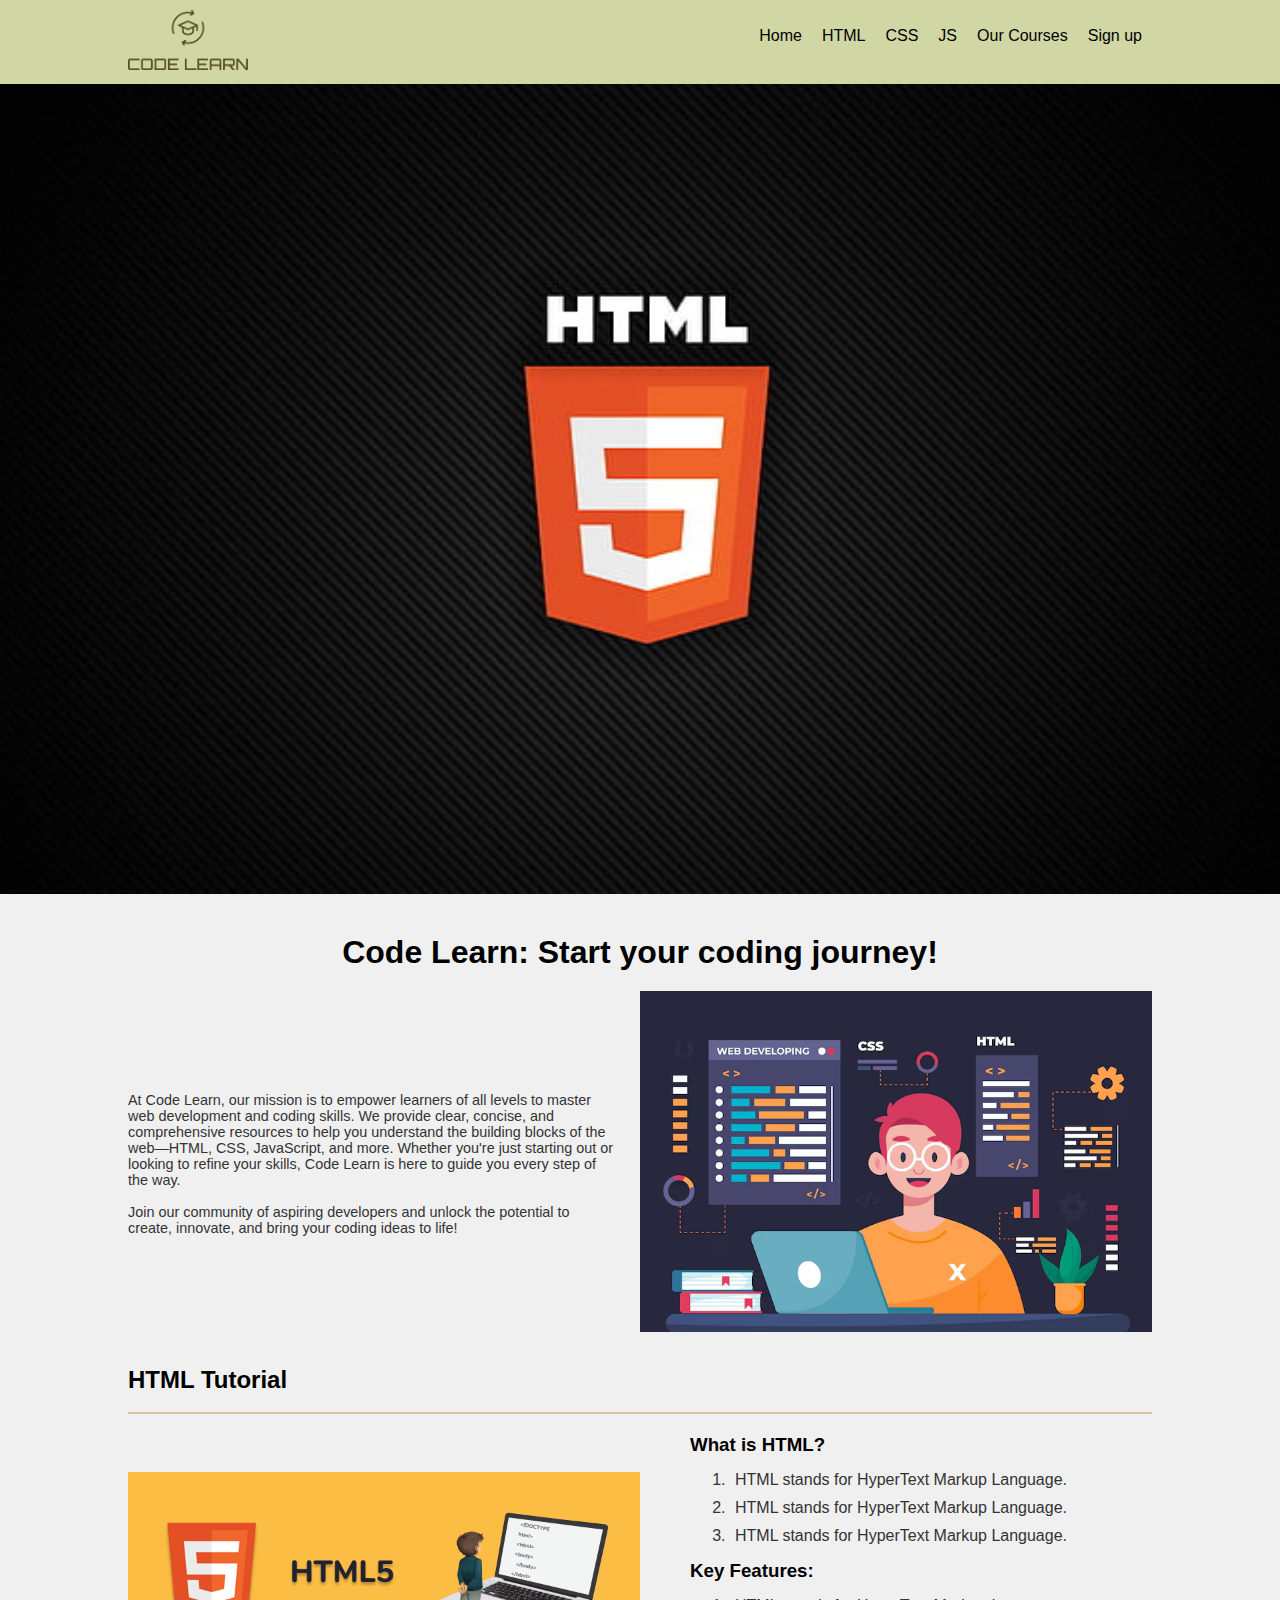
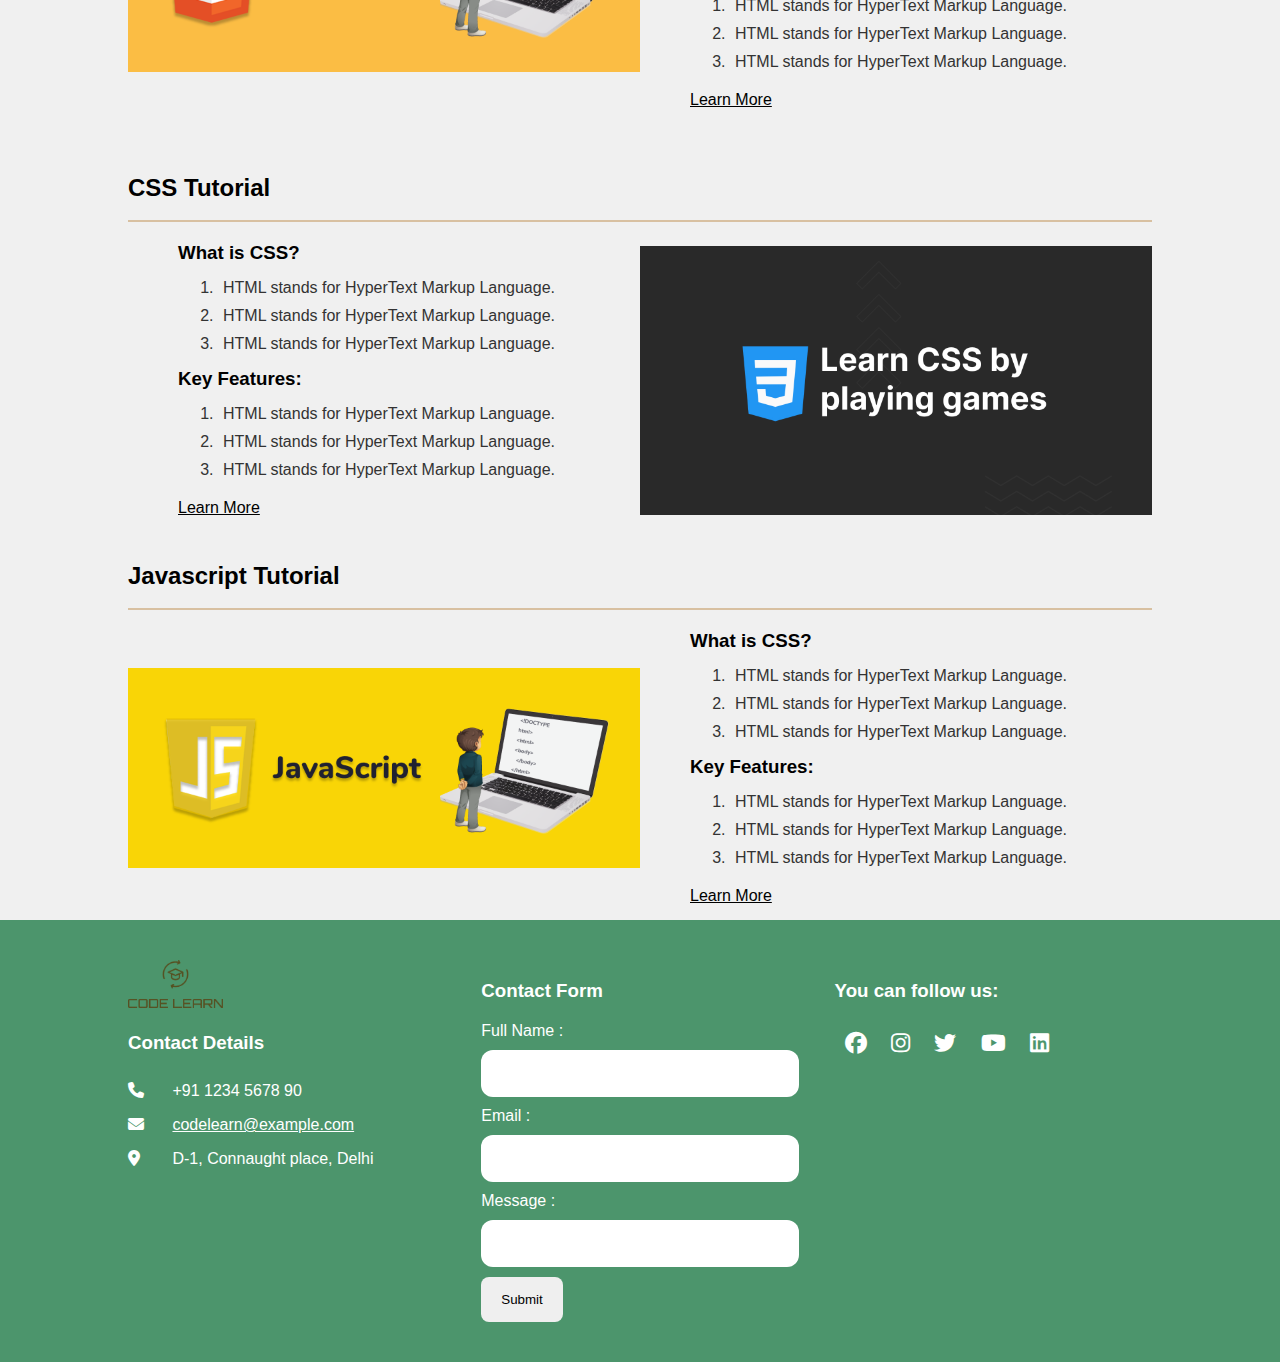
<file: index.html>
<!DOCTYPE html>
<html lang="en">
<head>
    <meta charset="UTF-8">
    <meta name="viewport" content="width=device-width, initial-scale=1.0">
    <title>Code Learn</title>
    <link rel="stylesheet" href="style.css">
    <link rel="stylesheet" href="https://cdnjs.cloudflare.com/ajax/libs/font-awesome/6.6.0/css/all.min.css">
</head>
<body>
    <!-- Header Start -->
     <header>
        <div class="container flex menu">
            <a href="./index.html"><img src="./images/code-logo.webp" alt="logo image" /></a>

            <input type="checkbox" id="check">
            <label for="check"><i class="fa-solid fa-bars"></i></label>

            <ul class="ul flex">
                <li><a href="./index.html">Home</a></li>
                <li><a href="./html-docs.html">HTML</a></li>
                <li><a href="./css-docs.html">CSS</a></li>
                <li><a href="./javascript-docs.html">JS</a></li>
                <li><a href="./lectures.html">Our Courses</a></li>
                <li><a href="./signup-login.html">Sign up</a></li>
            </ul>
        </div>
     </header>
    <!-- Header end -->

    <!-- Hero section start -->
     <section class="hero-section">
        <div class="slide">
            <div class="slides slide1"></div>
            <div class="slides slide2"></div>
            <div class="slides slide3"></div>
        </div>
     </section>
    <!-- Hero section end -->


    <!-- Website Intro section start -->
     <section class="container" id="intro-section">
         
        <!-- Code Learn div start -->
        <div class="content">
            <h1 id="main-heading">Code Learn: Start your coding journey!</h1>
            
            <div class="text-content">
                <p>
                    At Code Learn, our mission is to empower learners of all levels to master web development and coding skills. We provide clear, concise, and comprehensive resources to help you understand the building blocks of the web—HTML, CSS, JavaScript, and more. Whether you're just starting out or looking to refine your skills, Code Learn is here to guide you every step of the way.
                    
                    <br /><br />
                    Join our community of aspiring developers and unlock the potential to create, innovate, and bring your coding ideas to life!
                </p>
            </div>
            
            <div class="image-block">
                <img src="./images/content.avif" alt="intro-image">
            </div>
        </div>
        <!-- Code Learn div end -->


        
        <!-- HTML tutorial div start -->
        <div class="content">
            <h2 class="sub-heading">HTML Tutorial</h2>
            
            <div class="image-block">
                <img src="./images/learn-html.png" alt="html-image">
            </div>
            
            <div class="text-content text">
                <h3 class="list-heading">What is HTML?</h3>
                
                <ol class="list-data">
                    <li>HTML stands for HyperText Markup Language.</li>
                    <li>HTML stands for HyperText Markup Language.</li>
                    <li>HTML stands for HyperText Markup Language.</li>
                </ol>
                
                <h3 class="list-heading">Key Features: </h3>
                
                <ol class="list-data">
                    <li>HTML stands for HyperText Markup Language.</li>
                    <li>HTML stands for HyperText Markup Language.</li>
                    <li>HTML stands for HyperText Markup Language.</li>
                </ol>
                
                <a href="./html-docs.html" class="page-link">Learn More</a>
            </div>
        </div>
        <!-- HTML tutorial div start -->

    </section>
    <!-- Website Intro section end -->
    



    <!-- Website content start -->
      <section class="container" id="content-section">

            <!-- CSS tutorial div start -->
            <div class="content">
                <h2 class="sub-heading">CSS Tutorial</h2>
                
                <div class="text-content text">
                    <h3 class="list-heading">What is CSS?</h3>
                    
                    <ol class="list-data">
                        <li>HTML stands for HyperText Markup Language.</li>
                        <li>HTML stands for HyperText Markup Language.</li>
                        <li>HTML stands for HyperText Markup Language.</li>
                    </ol>
                    
                    <h3 class="list-heading">Key Features: </h3>
                    
                    <ol class="list-data">
                        <li>HTML stands for HyperText Markup Language.</li>
                        <li>HTML stands for HyperText Markup Language.</li>
                        <li>HTML stands for HyperText Markup Language.</li>
                    </ol>

                    <a href="./css-docs.html" class="page-link">Learn More</a>
                </div>
                
                <div class="image-block">
                    <img src="./images/learn-css.jpg" alt="css-image">
                </div>
            </div>
            <!-- CSS tutorial div end -->


            <!-- JS tutorial div start -->
            <div class="content">
                <h2 class="sub-heading">Javascript Tutorial</h2>
                
                <div class="image-block">
                    <img src="./images/learn-JS.png" alt="javascript-image">
                </div>
                
                <div class="text-content text">
                    <h3 class="list-heading">What is CSS?</h3>
                    
                    <ol class="list-data">
                        <li>HTML stands for HyperText Markup Language.</li>
                        <li>HTML stands for HyperText Markup Language.</li>
                        <li>HTML stands for HyperText Markup Language.</li>
                    </ol>
                    
                    <h3 class="list-heading">Key Features: </h3>
                    
                    <ol class="list-data">
                        <li>HTML stands for HyperText Markup Language.</li>
                        <li>HTML stands for HyperText Markup Language.</li>
                        <li>HTML stands for HyperText Markup Language.</li>
                    </ol>
                    
                    <a href="./javascript-docs.html" class="page-link">Learn More</a>
                </div>
            </div>
            <!-- JS tutorial siv end -->

      </section>
     <!-- Website content end -->



     <!-- Footer section start -->
      <footer>
        <div class="container flex footer">
            <div class="footer-block">
                <img src="./images/code-logo.webp" alt="logo image">

                <div class="contact-details">
                    <h3>Contact Details</h3>

                    <p><i class="fa-solid fa-phone"></i>  <span>+91 1234 5678 90</span></p>
                    <p><i class="fa-solid fa-envelope"></i>  <span><a href="malito:codelearn@example.com">codelearn@example.com</a></span></p>
                    <p><i class="fa-solid fa-location-dot"></i>  <span>D-1, Connaught place, Delhi</span></p>
                </div>
            </div>

            <div class="footer-block">
                <h3>Contact Form</h3>

                <form>
                    <label for="useranme">Full Name :</label>
                    <input type="text" id="useranme" required />

                    <label for="email">Email :</label>
                    <input type="email" id="email" required />

                    <label for="message">Message :</label>
                    <input type="text" id="message" required />

                    <button type="submit">Submit</button>
                </form>
            </div>

            <div class="footer-block">
                <h3>You can follow us:</h3>

                <div class="social-icons">
                    <i class="fa-brands fa-facebook"></i>
                    <i class="fa-brands fa-instagram"></i>
                    <i class="fa-brands fa-twitter"></i>
                    <i class="fa-brands fa-youtube"></i>
                    <i class="fa-brands fa-linkedin"></i>
                </div>
            </div>
        </div>
      </footer>
     <!-- Footer section end -->
</body>
</html>
</file>
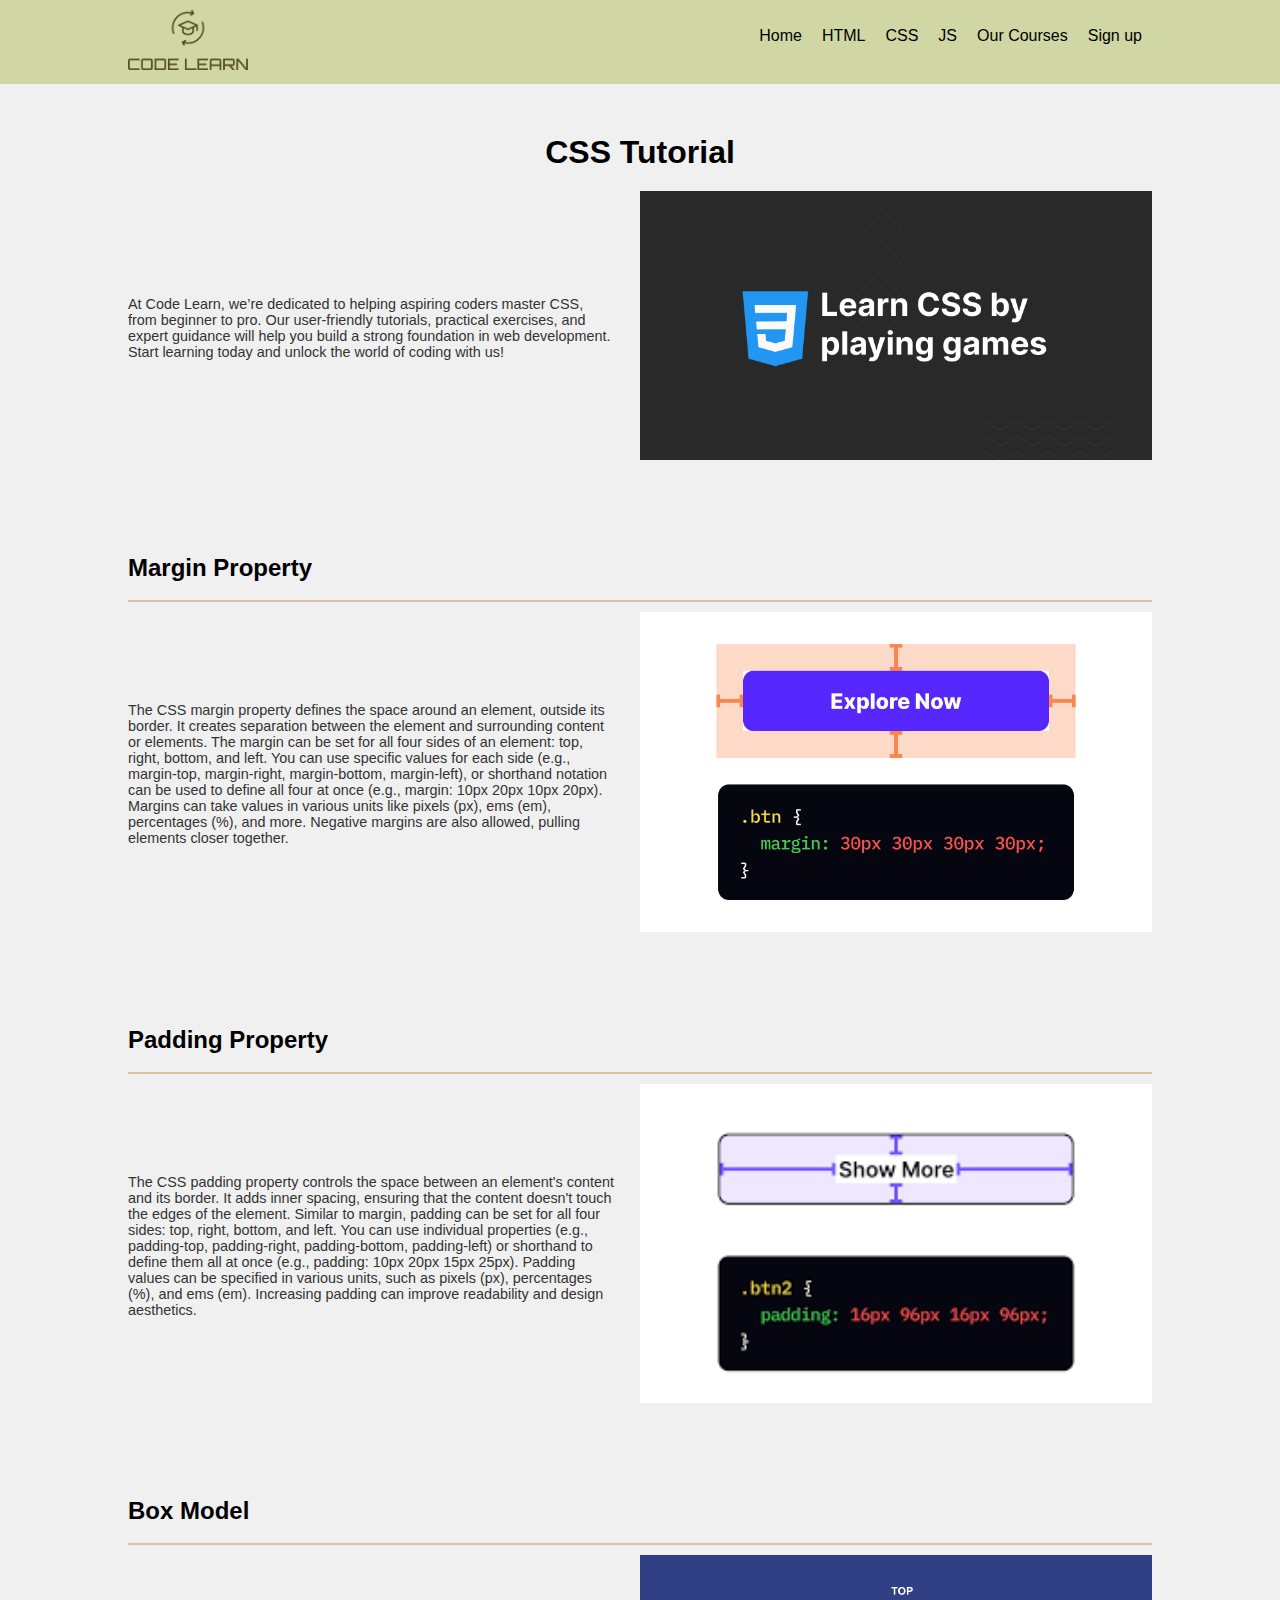
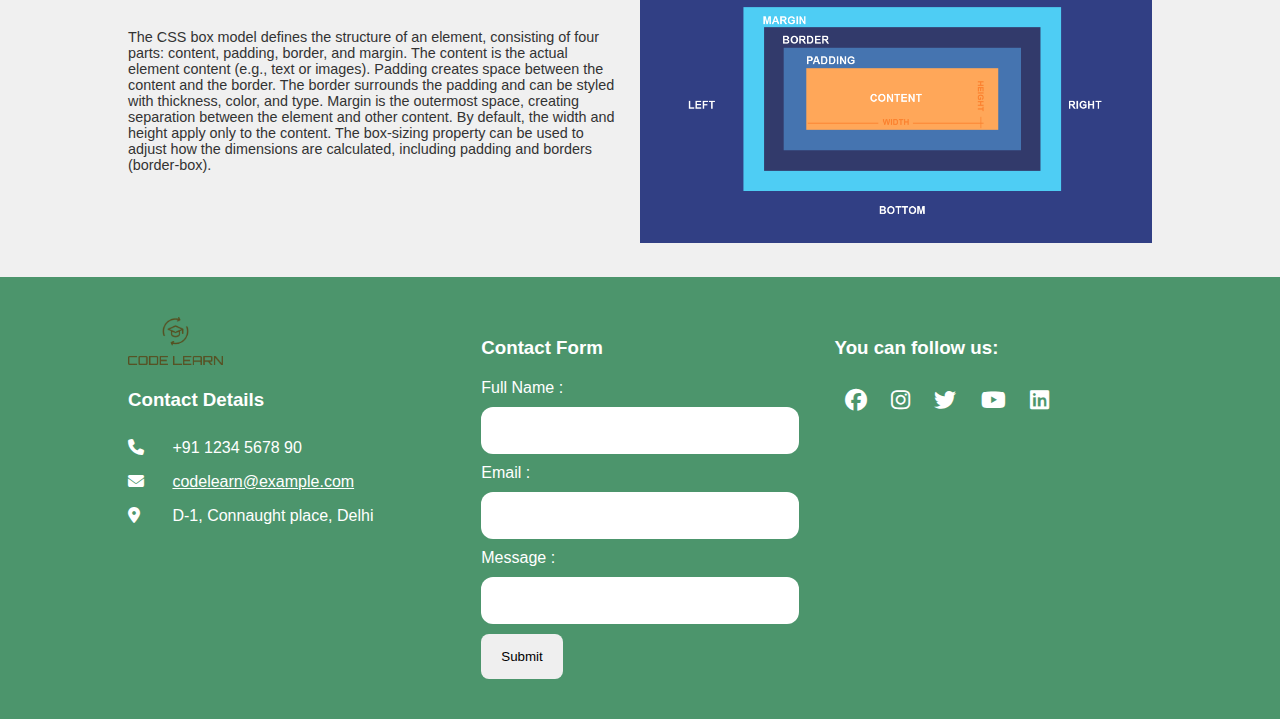
<file: css-docs.html>
<!DOCTYPE html>
<html lang="en">
<head>
    <meta charset="UTF-8">
    <meta name="viewport" content="width=device-width, initial-scale=1.0">
    <title>Document</title>
    <link rel="stylesheet" href="style.css">
    <link rel="stylesheet" href="docs.css">
    <link rel="stylesheet" href="https://cdnjs.cloudflare.com/ajax/libs/font-awesome/6.6.0/css/all.min.css">
</head>
<body>
     <!-- Header Start -->
     <header>
        <div class="container flex menu">
            <a href="./index.html"><img src="./images/code-logo.webp" alt="logo image" /></a>

            <input type="checkbox" id="check">
            <label for="check"><i class="fa-solid fa-bars"></i></label>

            <ul class="ul flex">
                <li><a href="./index.html">Home</a></li>
                <li><a href="./html-docs.html">HTML</a></li>
                <li><a href="./css-docs.html">CSS</a></li>
                <li><a href="./javascript-docs.html">JS</a></li>
                <li><a href="./lectures.html">Our Courses</a></li>
                <li><a href="./signup-login.html">Sign up</a></li>
            </ul>
        </div>
     </header>
    <!-- Header end -->


    <!-- Docs Introducntion start -->
     <section id="docs-intro" class="container">

        <!-- CSS main heading div start -->
        <div class="content">
            <h1 id="main-heading">CSS Tutorial</h1>
            
            <div class="text-content">
                <p>At Code Learn, we’re dedicated to helping aspiring coders master CSS, from beginner to pro. Our user-friendly tutorials, practical exercises, and expert guidance will help you build a strong foundation in web development. Start learning today and unlock the world of coding with us!</p>
            </div>
            
            <div class="image-block">
                <img src="./images/learn-css.jpg" alt="html docs image">
            </div>
        </div>
        <!-- CSS main heading div end -->


        <!-- CSS margin div start -->
        <div class="content">
            <h2 class="sub-heading">Margin Property</h2>
            
            <div class="text-content">
                <p>
                    The CSS margin property defines the space around an element, outside its border. It creates separation between the element and surrounding content or elements. The margin can be set for all four sides of an element: top, right, bottom, and left. You can use specific values for each side (e.g., margin-top, margin-right, margin-bottom, margin-left), or shorthand notation can be used to define all four at once (e.g., margin: 10px 20px 10px 20px). Margins can take values in various units like pixels (px), ems (em), percentages (%), and more. Negative margins are also allowed, pulling elements closer together.
                </p>
            </div>
            
            <div class="image-block">
                <a href=""><img src="./images/margin.jpg" alt="Margin tag"></a>
            </div>
        </div>
        <!-- CSS margin div end -->

     </section>
     <!-- Docs Introduction end -->

     <!-- HTML Heading and Div DOCS start -->
      <section id="docs" class="container">

        <!-- Padding div start -->
        <div class="content">
            <h2 class="sub-heading">Padding Property</h2>
            
            <div class="text-content">
                <p>
                    The CSS padding property controls the space between an element's content and its border. It adds inner spacing, ensuring that the content doesn't touch the edges of the element. Similar to margin, padding can be set for all four sides: top, right, bottom, and left. You can use individual properties (e.g., padding-top, padding-right, padding-bottom, padding-left) or shorthand to define them all at once (e.g., padding: 10px 20px 15px 25px). Padding values can be specified in various units, such as pixels (px), percentages (%), and ems (em). Increasing padding can improve readability and design aesthetics.
                </p>
            </div>
            
            <div class="image-block">
                <img src="./images/padding.png" alt="Padding Tag">
            </div>
        </div>
        <!-- Padding div end -->


        <!-- Box-model div start -->
        <div class="content">
            <h2 class="sub-heading">Box Model</h2>
            
            <div class="text-content">
                <p>
                    The CSS box model defines the structure of an element, consisting of four parts: content, padding, border, and margin. The content is the actual element content (e.g., text or images). Padding creates space between the content and the border. The border surrounds the padding and can be styled with thickness, color, and type. Margin is the outermost space, creating separation between the element and other content. By default, the width and height apply only to the content. The box-sizing property can be used to adjust how the dimensions are calculated, including padding and borders (border-box).
                </p>
            </div>
            
            <div class="image-block">
                <img src="./images/box-model.png" alt="Box Model">
            </div>
        </div>
        <!-- Box-model div end -->

    </section>
    <!-- HTML Heading and Div DOCS end -->
    
    <!-- Footer section start -->
    <footer>
        <div class="container flex footer">
            <div class="footer-block">
                <img src="./images/code-logo.webp" alt="logo image">

                <div class="contact-details">
                    <h3>Contact Details</h3>

                    <p><i class="fa-solid fa-phone"></i>  <span>+91 1234 5678 90</span></p>
                    <p><i class="fa-solid fa-envelope"></i>  <span><a href="malito:codelearn@example.com">codelearn@example.com</a></span></p>
                    <p><i class="fa-solid fa-location-dot"></i>  <span>D-1, Connaught place, Delhi</span></p>
                </div>
            </div>

            <div class="footer-block">
                <h3>Contact Form</h3>

                <form>
                    <label for="useranme">Full Name :</label>
                    <input type="text" id="useranme" required />

                    <label for="email">Email :</label>
                    <input type="email" id="email" required />

                    <label for="message">Message :</label>
                    <input type="text" id="message" required />

                    <button type="submit">Submit</button>
                </form>
            </div>

            <div class="footer-block">
                <h3>You can follow us:</h3>

                <div class="social-icons">
                    <i class="fa-brands fa-facebook"></i>
                    <i class="fa-brands fa-instagram"></i>
                    <i class="fa-brands fa-twitter"></i>
                    <i class="fa-brands fa-youtube"></i>
                    <i class="fa-brands fa-linkedin"></i>
                </div>
            </div>
        </div>
    </footer>
     <!-- Footer section end -->
</body>
</html>
</file>
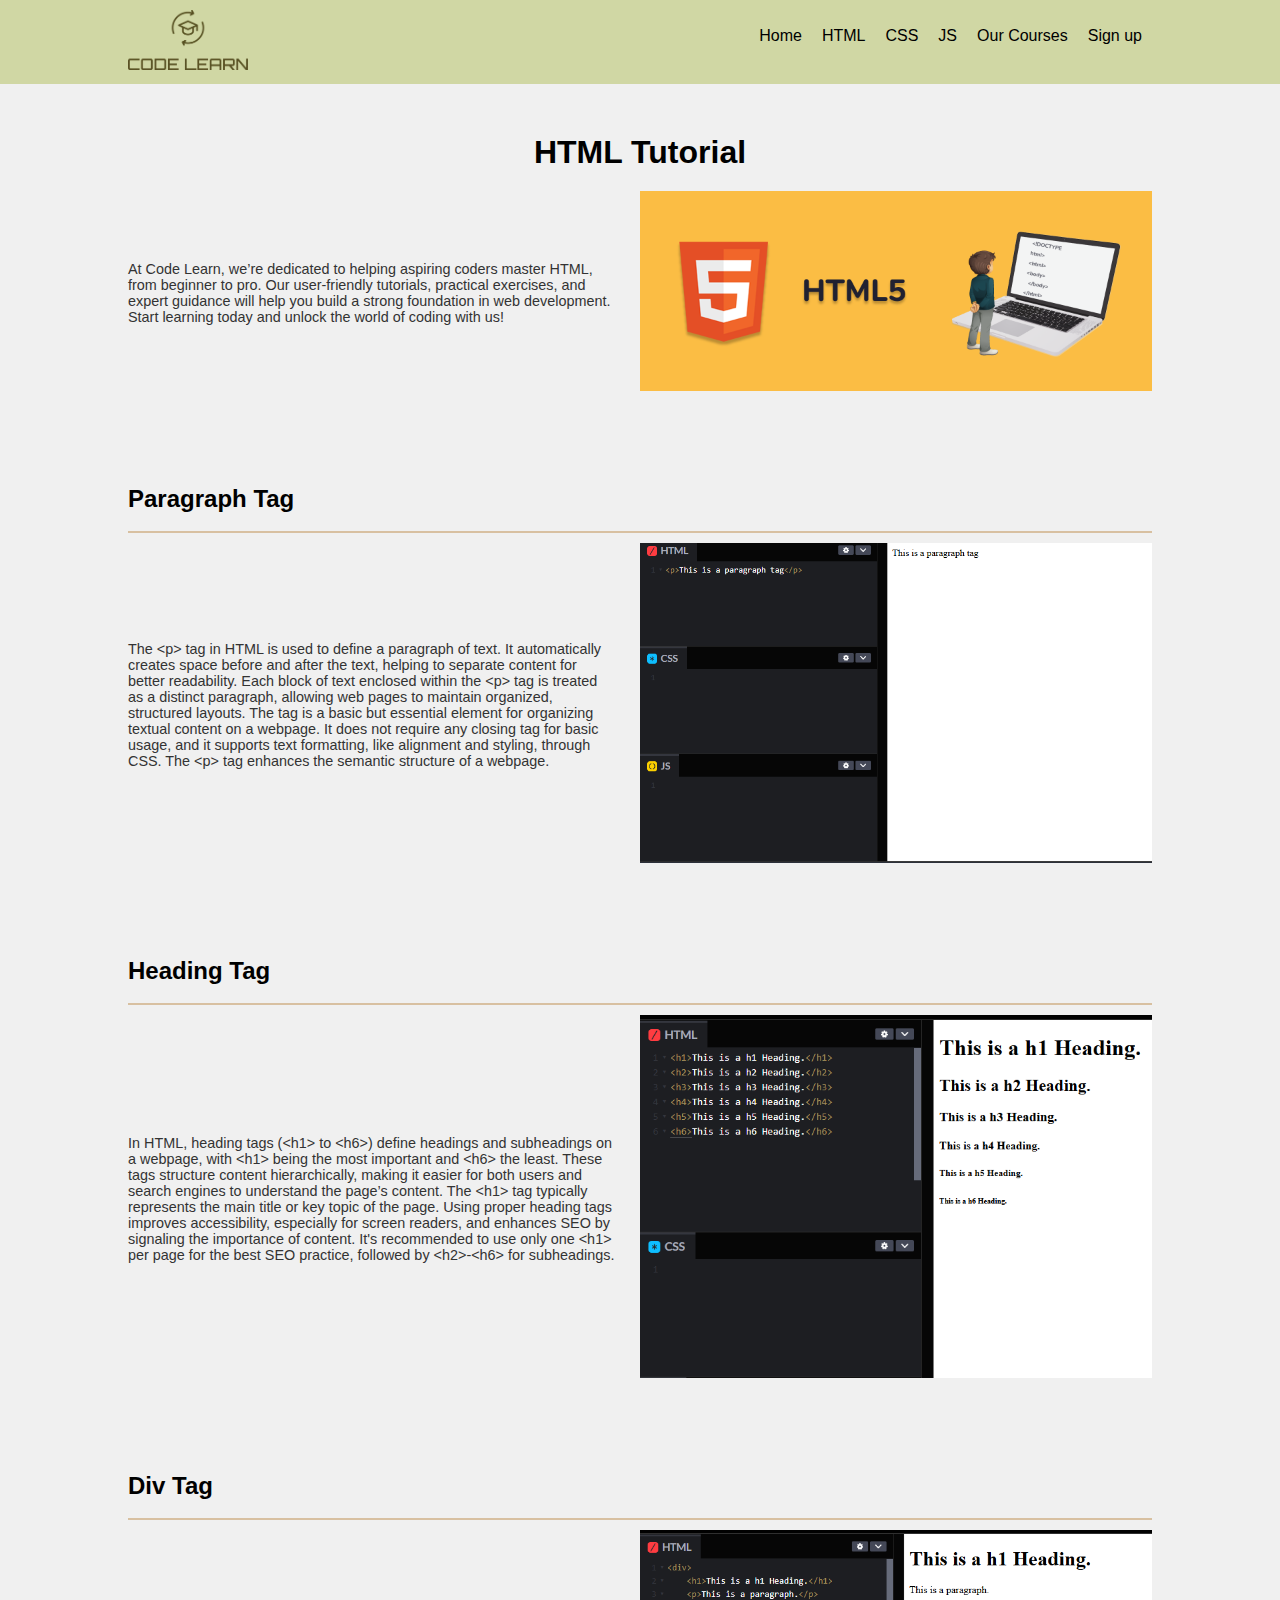
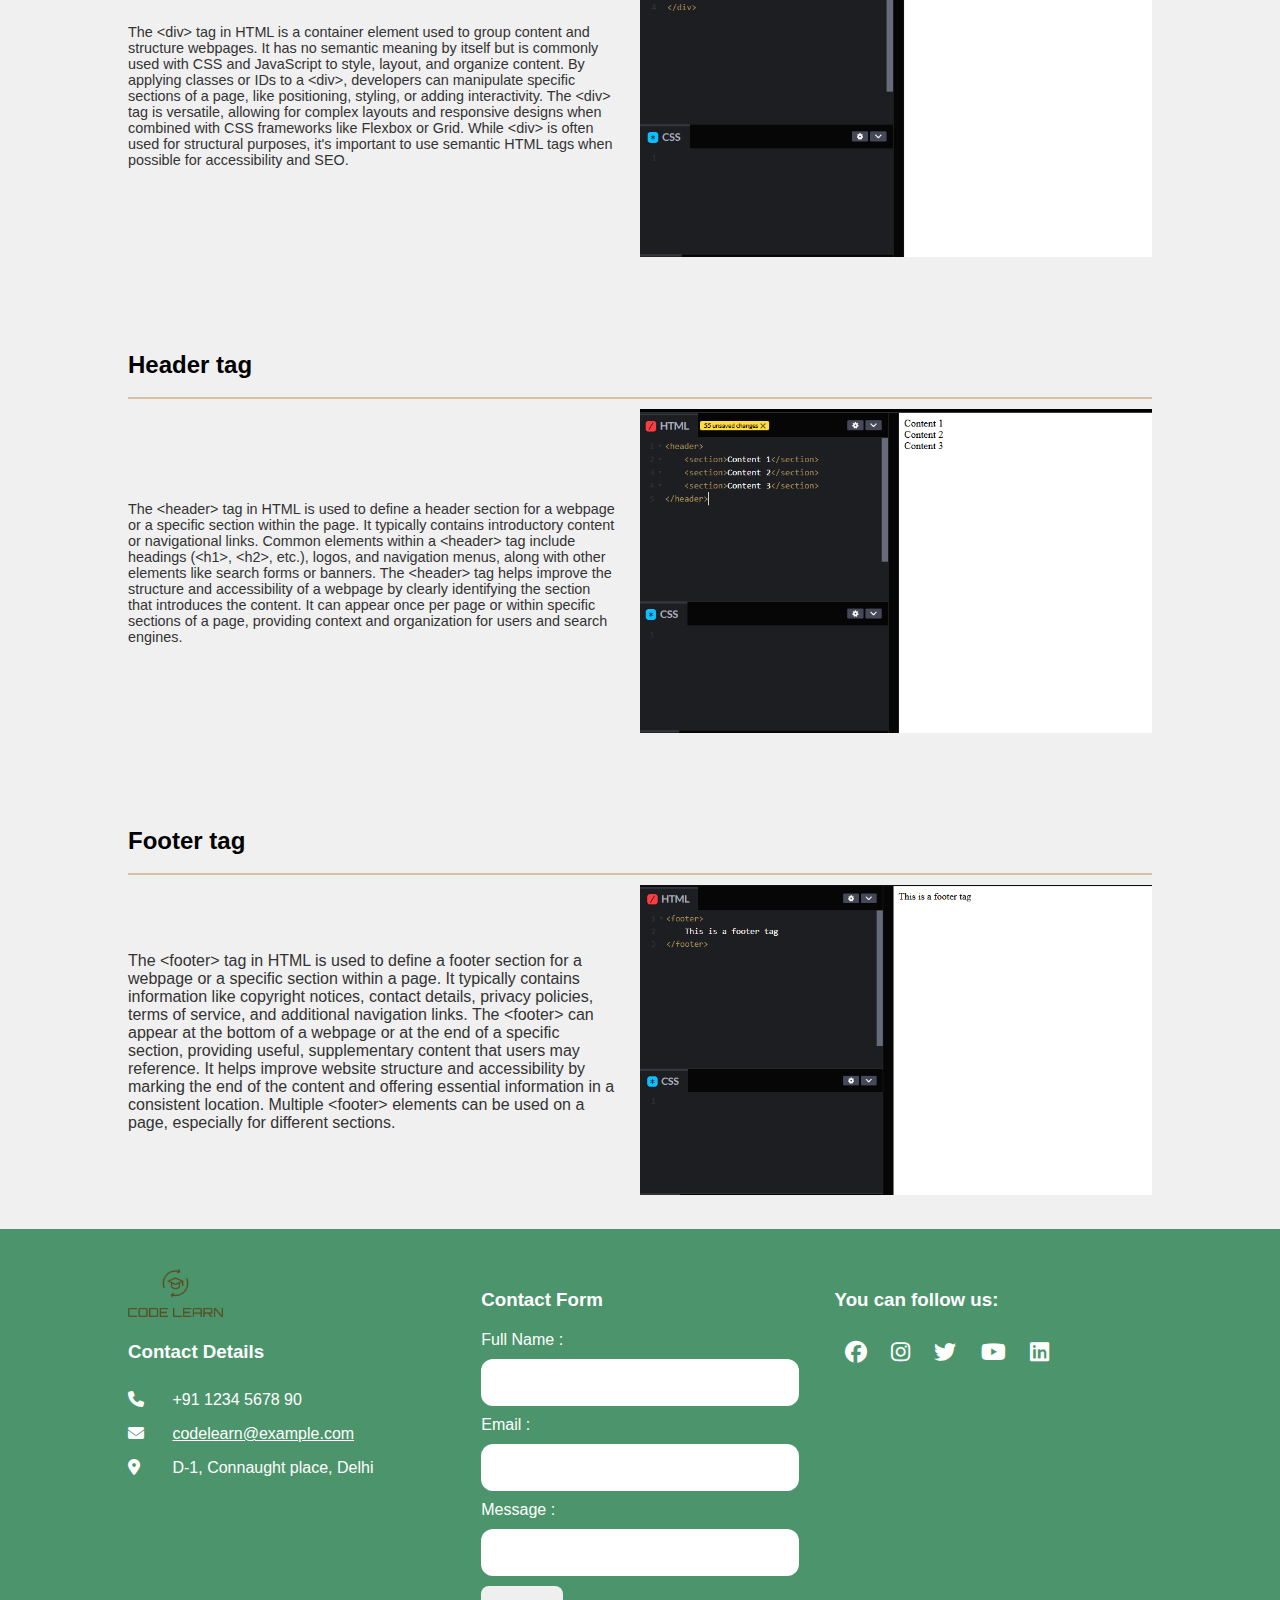
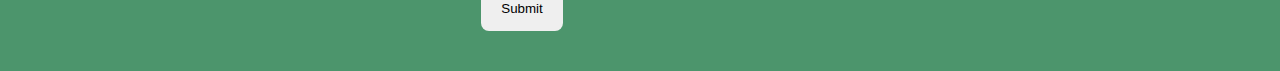
<file: html-docs.html>
<!DOCTYPE html>
<html lang="en">

<head>
    <meta charset="UTF-8">
    <meta name="viewport" content="width=device-width, initial-scale=1.0">
    <title>Document</title>
    <link rel="stylesheet" href="style.css">
    <link rel="stylesheet" href="docs.css">
    <link rel="stylesheet" href="https://cdnjs.cloudflare.com/ajax/libs/font-awesome/6.6.0/css/all.min.css">
</head>

<body>
    <!-- Header Start -->
    <header>
        <div class="container flex menu">
            <a href="./index.html"><img src="./images/code-logo.webp" alt="logo image" /></a>

            <input type="checkbox" id="check">
            <label for="check"><i class="fa-solid fa-bars"></i></label>

            <ul class="ul flex">
                <li><a href="./index.html">Home</a></li>
                <li><a href="./html-docs.html">HTML</a></li>
                <li><a href="./css-docs.html">CSS</a></li>
                <li><a href="./javascript-docs.html">JS</a></li>
                <li><a href="./lectures.html">Our Courses</a></li>
                <li><a href="./signup-login.html">Sign up</a></li>
            </ul>
        </div>
    </header>
    <!-- Header end -->


    <!-- Docs Introducntion start -->
    <section id="docs-intro" class="container">

        <!-- HTML main heading div start -->
        <div class="content">
            <h1 id="main-heading">HTML Tutorial</h1>

            <div class="text-content">
                <p>At Code Learn, we’re dedicated to helping aspiring coders master HTML, from beginner to pro. Our
                    user-friendly tutorials, practical exercises, and expert guidance will help you build a strong
                    foundation in web development. Start learning today and unlock the world of coding with us!</p>
            </div>

            <div class="image-block">
                <img src="./images/learn-html.png" alt="html docs image">
            </div>
        </div>
        <!-- HTML main heading div end -->


        <!-- Paragraph div start -->
        <div class="content">
            <h2 class="sub-heading">Paragraph Tag</h2>

            <div class="text-content">
                <p>
                    The &lt;p&gt; tag in HTML is used to define a paragraph of text. It automatically creates space
                    before and after the text, helping to separate content for better readability. Each block of text
                    enclosed within the &lt;p&gt; tag is treated as a distinct paragraph, allowing web pages to maintain
                    organized, structured layouts. The tag is a basic but essential element for organizing textual
                    content on a webpage. It does not require any closing tag for basic usage, and it supports text
                    formatting, like alignment and styling, through CSS. The &lt;p&gt; tag enhances the semantic
                    structure of a webpage.
                </p>
            </div>

            <div class="image-block">
                <img src="./images/para-tag.PNG" alt="para image">
            </div>
        </div>
        <!-- Paragraph div end -->

    </section>
    <!-- Docs Introduction end -->


    <!-- HTML Heading and Div DOCS start -->
    <section id="docs" class="container">

        <!-- HTML heading div start -->
        <div class="content">
            <h2 class="sub-heading">Heading Tag</h2>
            
            <div class="text-content">
                <p>
                    In HTML, heading tags (&lt;h1&gt; to &lt;h6&gt;) define headings and subheadings on a webpage, with
                    &lt;h1&gt; being the most important and &lt;h6&gt; the least. These tags structure content
                    hierarchically, making it easier for both users and search engines to understand the page’s content.
                    The &lt;h1&gt; tag typically represents the main title or key topic of the page. Using proper
                    heading tags improves accessibility, especially for screen readers, and enhances SEO by signaling
                    the importance of content. It's recommended to use only one &lt;h1&gt; per page for the best SEO
                    practice, followed by &lt;h2&gt;-&lt;h6&gt; for subheadings.
                </p>
            </div>


            <div class="image-block">
                <img src="./images/heading-tag.PNG" alt="Heading tags">
            </div>
        </div>
        <!-- HTML heading div end -->


        <!-- HTML heading div start -->
        <div class="content">
            <h2 class="sub-heading">Div Tag</h2>

            <div class="text-content">
                <p>
                    The &lt;div&gt; tag in HTML is a container element used to group content and structure webpages. It
                    has no semantic meaning by itself but is commonly used with CSS and JavaScript to style, layout, and
                    organize content. By applying classes or IDs to a &lt;div&gt;, developers can manipulate specific
                    sections of a page, like positioning, styling, or adding interactivity. The &lt;div&gt; tag is
                    versatile, allowing for complex layouts and responsive designs when combined with CSS frameworks
                    like Flexbox or Grid. While &lt;div&gt; is often used for structural purposes, it's important to use
                    semantic HTML tags when possible for accessibility and SEO.
                </p>
            </div>
            
            <div class="image-block">
                <img src="./images/div-tag.PNG" alt="div tag">
            </div>
        </div>
        <!-- HTML heading div end -->

    </section>
    <!-- HTML Heading and Div DOCS end -->


    <!-- HTML Header and Footer DOCS start -->
    <section id="docs" class="container">

        <!-- Header div start -->
        <div class="content">
            <h2 class="sub-heading">Header tag</h2>
            
            <div class="text-content">
                <p>
                    The &lt;header&gt; tag in HTML is used to define a header section for a webpage or a specific
                    section within the page. It typically contains introductory content or navigational links. Common
                    elements within a &lt;header&gt; tag include headings (&lt;h1&gt;, &lt;h2&gt;, etc.), logos, and
                    navigation menus, along with other elements like search forms or banners. The &lt;header&gt; tag
                    helps improve the structure and accessibility of a webpage by clearly identifying the section that
                    introduces the content. It can appear once per page or within specific sections of a page, providing
                    context and organization for users and search engines.
                </p>
            </div>
            
            <div class="image-block">
                <img src="./images/header-tag.PNG" alt="div tag">
            </div>
        </div>
        <!-- Header div end -->

        
        <!-- Footer div start -->
        <div class="content">
            <h2 class="sub-heading">Footer tag</h2>
            
            <div class="text-content">
                The &lt;footer&gt; tag in HTML is used to define a footer section for a webpage or a specific section
                within a page. It typically contains information like copyright notices, contact details, privacy
                policies, terms of service, and additional navigation links. The &lt;footer&gt; can appear at the bottom
                of a webpage or at the end of a specific section, providing useful, supplementary content that users may
                reference. It helps improve website structure and accessibility by marking the end of the content and
                offering essential information in a consistent location. Multiple &lt;footer&gt; elements can be used on
                a page, especially for different sections.
            </div>
            
            <div class="image-block">
                <img src="./images/footer-tag.PNG" alt="">
            </div>
        </div>
        <!-- Footer div end -->

    </section>
    <!-- HTML Header and Footer DOCS end -->


    
    <!-- Footer section start -->
    <footer>
        <div class="container flex footer">
            <div class="footer-block">
                <img src="./images/code-logo.webp" alt="logo image">

                <div class="contact-details">
                    <h3>Contact Details</h3>

                    <p><i class="fa-solid fa-phone"></i> <span>+91 1234 5678 90</span></p>
                    <p><i class="fa-solid fa-envelope"></i> <span><a
                                href="malito:codelearn@example.com">codelearn@example.com</a></span></p>
                    <p><i class="fa-solid fa-location-dot"></i> <span>D-1, Connaught place, Delhi</span></p>
                </div>
            </div>

            <div class="footer-block">
                <h3>Contact Form</h3>

                <form>
                    <label for="useranme">Full Name :</label>
                    <input type="text" id="useranme" required />

                    <label for="email">Email :</label>
                    <input type="email" id="email" required />

                    <label for="message">Message :</label>
                    <input type="text" id="message" required />

                    <button type="submit">Submit</button>
                </form>
            </div>

            <div class="footer-block">
                <h3>You can follow us:</h3>

                <div class="social-icons">
                    <i class="fa-brands fa-facebook"></i>
                    <i class="fa-brands fa-instagram"></i>
                    <i class="fa-brands fa-twitter"></i>
                    <i class="fa-brands fa-youtube"></i>
                    <i class="fa-brands fa-linkedin"></i>
                </div>
            </div>
        </div>
    </footer>
    <!-- Footer section end -->
</body>

</html>
</file>
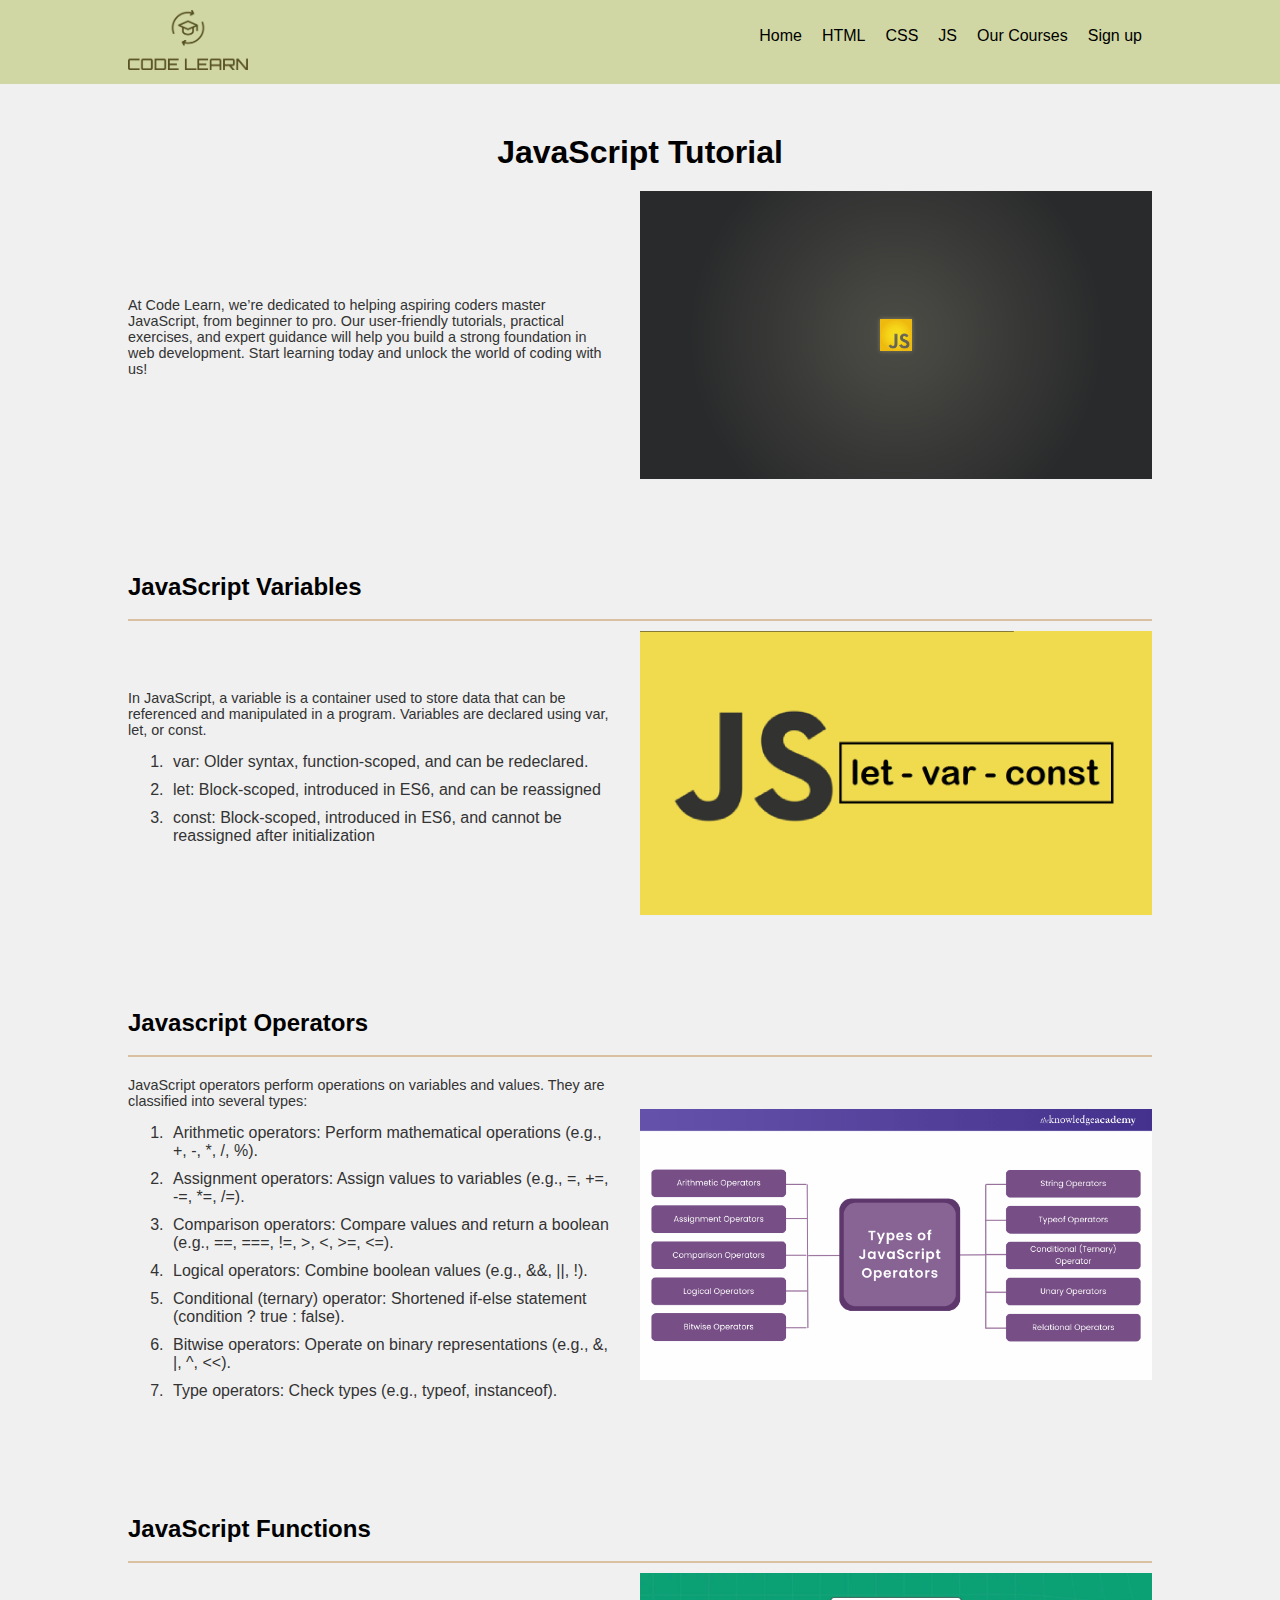
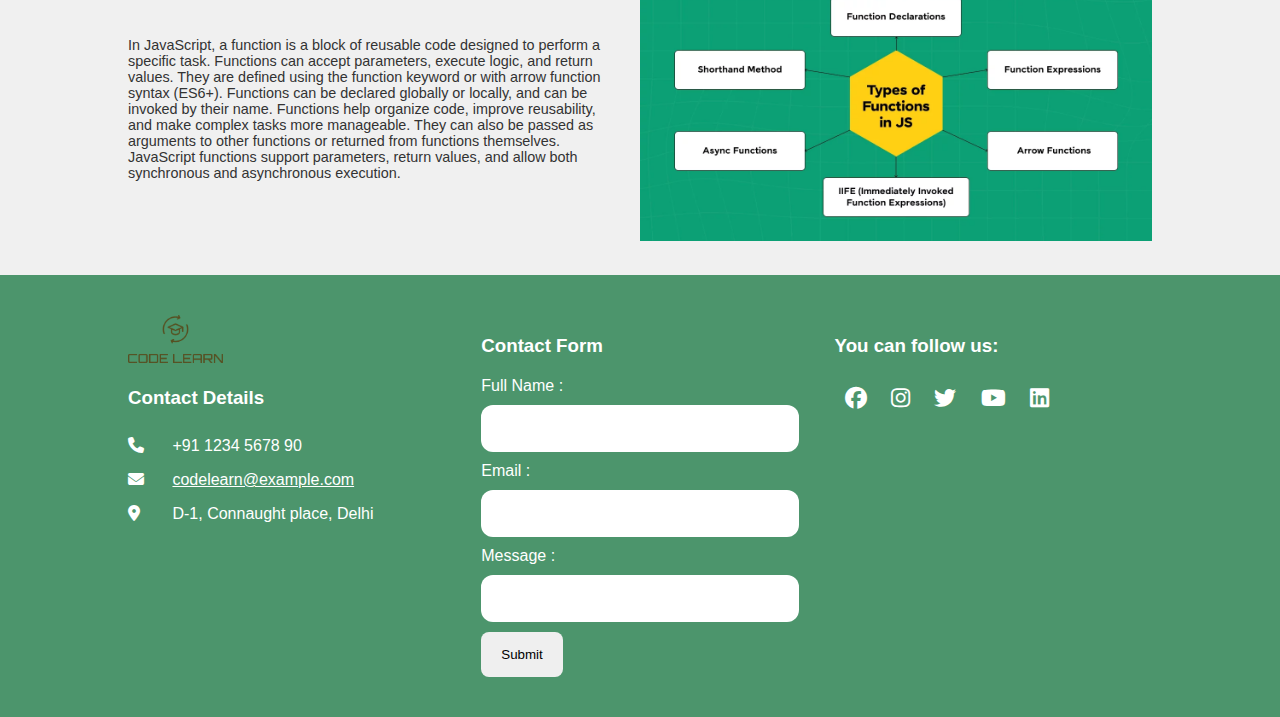
<file: javascript-docs.html>
<!DOCTYPE html>
<html lang="en">
<head>
    <meta charset="UTF-8">
    <meta name="viewport" content="width=device-width, initial-scale=1.0">
    <title>Document</title>
    <link rel="stylesheet" href="style.css">
    <link rel="stylesheet" href="docs.css">
    <link rel="stylesheet" href="https://cdnjs.cloudflare.com/ajax/libs/font-awesome/6.6.0/css/all.min.css">
</head>
<body>
     <!-- Header Start -->
     <header>
        <div class="container flex menu">
            <a href="./index.html"><img src="./images/code-logo.webp" alt="logo image" /></a>

            <input type="checkbox" id="check">
            <label for="check"><i class="fa-solid fa-bars"></i></label>

            <ul class="ul flex">
                <li><a href="./index.html">Home</a></li>
                <li><a href="./html-docs.html">HTML</a></li>
                <li><a href="./css-docs.html">CSS</a></li>
                <li><a href="./javascript-docs.html">JS</a></li>
                <li><a href="./lectures.html">Our Courses</a></li>
                <li><a href="./signup-login.html">Sign up</a></li>
            </ul>
        </div>
     </header>
    <!-- Header end -->


    <!-- Docs Introducntion start -->
     <section id="docs-intro" class="container">

        <!-- JS intro div start -->
        <div class="content">
            <h1 id="main-heading">JavaScript Tutorial</h1>
            
            <div class="text-content">
                <p>At Code Learn, we’re dedicated to helping aspiring coders master JavaScript, from beginner to pro. Our user-friendly tutorials, practical exercises, and expert guidance will help you build a strong foundation in web development. Start learning today and unlock the world of coding with us!</p>
            </div>

            <div class="image-block">
                <img src="./images/JS.png" alt="html docs image">
            </div>
        </div>
        <!-- JS intro div end -->


        <!-- JS variables div start -->
        <div class="content">
            <h2 class="sub-heading">JavaScript Variables</h2>
            
            <div class="text-content">
                <p>
                    In JavaScript, a variable is a container used to store data that can be referenced and manipulated in a program. Variables are declared using var, let, or const.
                    
                    <ol class="list-data">
                        <li>var: Older syntax, function-scoped, and can be redeclared.</li>
                        <li>let: Block-scoped, introduced in ES6, and can be reassigned</li>
                        <li>const: Block-scoped, introduced in ES6, and cannot be reassigned after initialization</li>
                    </ol>
                </p>
            </div>
            
            <div class="image-block">
                <a href=""><img src="./images/js_variables.png" alt="JS Variables"></a>
            </div>
        </div>
        <!-- JS variables div end -->

     </section>
     <!-- Docs Introduction end -->


     <!-- HTML Heading and Div DOCS start -->
      <section id="docs" class="container">

        <!-- JS Operators div start -->
        <div class="content">
            <h2 class="sub-heading">Javascript Operators</h2>
            
            <div class="text-content">
                <p>
                    JavaScript operators perform operations on variables and values. They are classified into several types:
                    
                    <ol class="list-data">
                        <li>Arithmetic operators: Perform mathematical operations (e.g., +, -, *, /, %).</li>
                        <li>Assignment operators: Assign values to variables (e.g., =, +=, -=, *=, /=).</li>
                        <li>Comparison operators: Compare values and return a boolean (e.g., ==, ===, !=, >, <, >=, <=).</li>
                        <li>Logical operators: Combine boolean values (e.g., &&, ||, !).</li>
                        <li>Conditional (ternary) operator: Shortened if-else statement (condition ? true : false).</li>
                        <li>Bitwise operators: Operate on binary representations (e.g., &, |, ^, <<).</li>
                        <li>Type operators: Check types (e.g., typeof, instanceof).</li>
                    </ol>
                </p>
            </div>
            
            <div class="image-block">
                <img src="./images/js_operators.png" alt="JS Operator">
            </div>
        </div>
        <!-- JS Operators div end -->


        <!-- JS functions div start -->
        <div class="content">
            <h2 class="sub-heading">JavaScript Functions</h2>
            
            <div class="text-content">
                <p>
                    In JavaScript, a function is a block of reusable code designed to perform a specific task. Functions can accept parameters, execute logic, and return values. They are defined using the function keyword or with arrow function syntax (ES6+). Functions can be declared globally or locally, and can be invoked by their name. Functions help organize code, improve reusability, and make complex tasks more manageable. They can also be passed as arguments to other functions or returned from functions themselves. JavaScript functions support parameters, return values, and allow both synchronous and asynchronous execution.
                </p>
            </div>
            
            <div class="image-block">
                <img src="./images/js_functions.webp" alt="JS Functions">
            </div>
        </div>
        <!-- JS functions div end -->

      </section>
     <!-- HTML Heading and Div DOCS end -->


     <!-- Footer section start -->
     <footer>
        <div class="container flex footer">
            <div class="footer-block">
                <img src="./images/code-logo.webp" alt="logo image">

                <div class="contact-details">
                    <h3>Contact Details</h3>

                    <p><i class="fa-solid fa-phone"></i>  <span>+91 1234 5678 90</span></p>
                    <p><i class="fa-solid fa-envelope"></i>  <span><a href="malito:codelearn@example.com">codelearn@example.com</a></span></p>
                    <p><i class="fa-solid fa-location-dot"></i>  <span>D-1, Connaught place, Delhi</span></p>
                </div>
            </div>

            <div class="footer-block">
                <h3>Contact Form</h3>

                <form>
                    <label for="useranme">Full Name :</label>
                    <input type="text" id="useranme" required />

                    <label for="email">Email :</label>
                    <input type="email" id="email" required />

                    <label for="message">Message :</label>
                    <input type="text" id="message" required />

                    <button type="submit">Submit</button>
                </form>
            </div>

            <div class="footer-block">
                <h3>You can follow us:</h3>

                <div class="social-icons">
                    <i class="fa-brands fa-facebook"></i>
                    <i class="fa-brands fa-instagram"></i>
                    <i class="fa-brands fa-twitter"></i>
                    <i class="fa-brands fa-youtube"></i>
                    <i class="fa-brands fa-linkedin"></i>
                </div>
            </div>
        </div>
     </footer>
     <!-- Footer section end -->
</body>
</html>
</file>
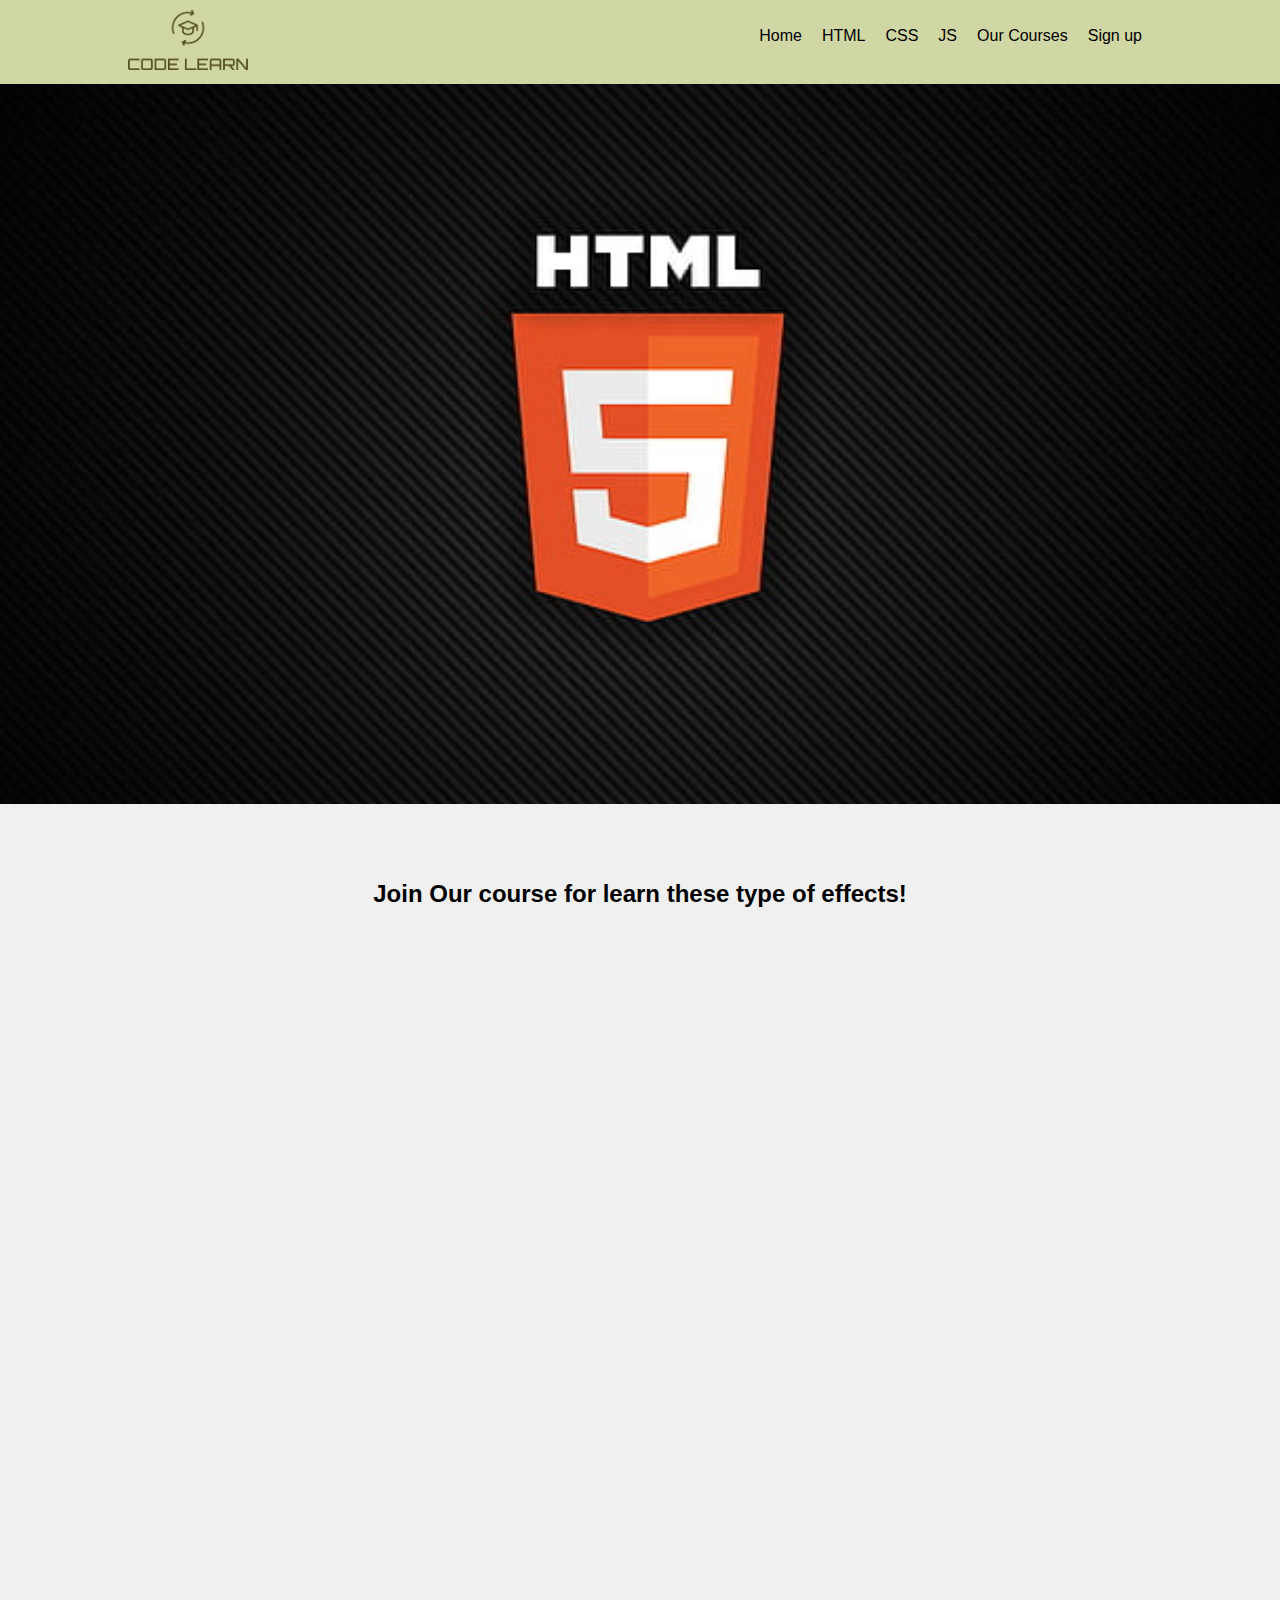
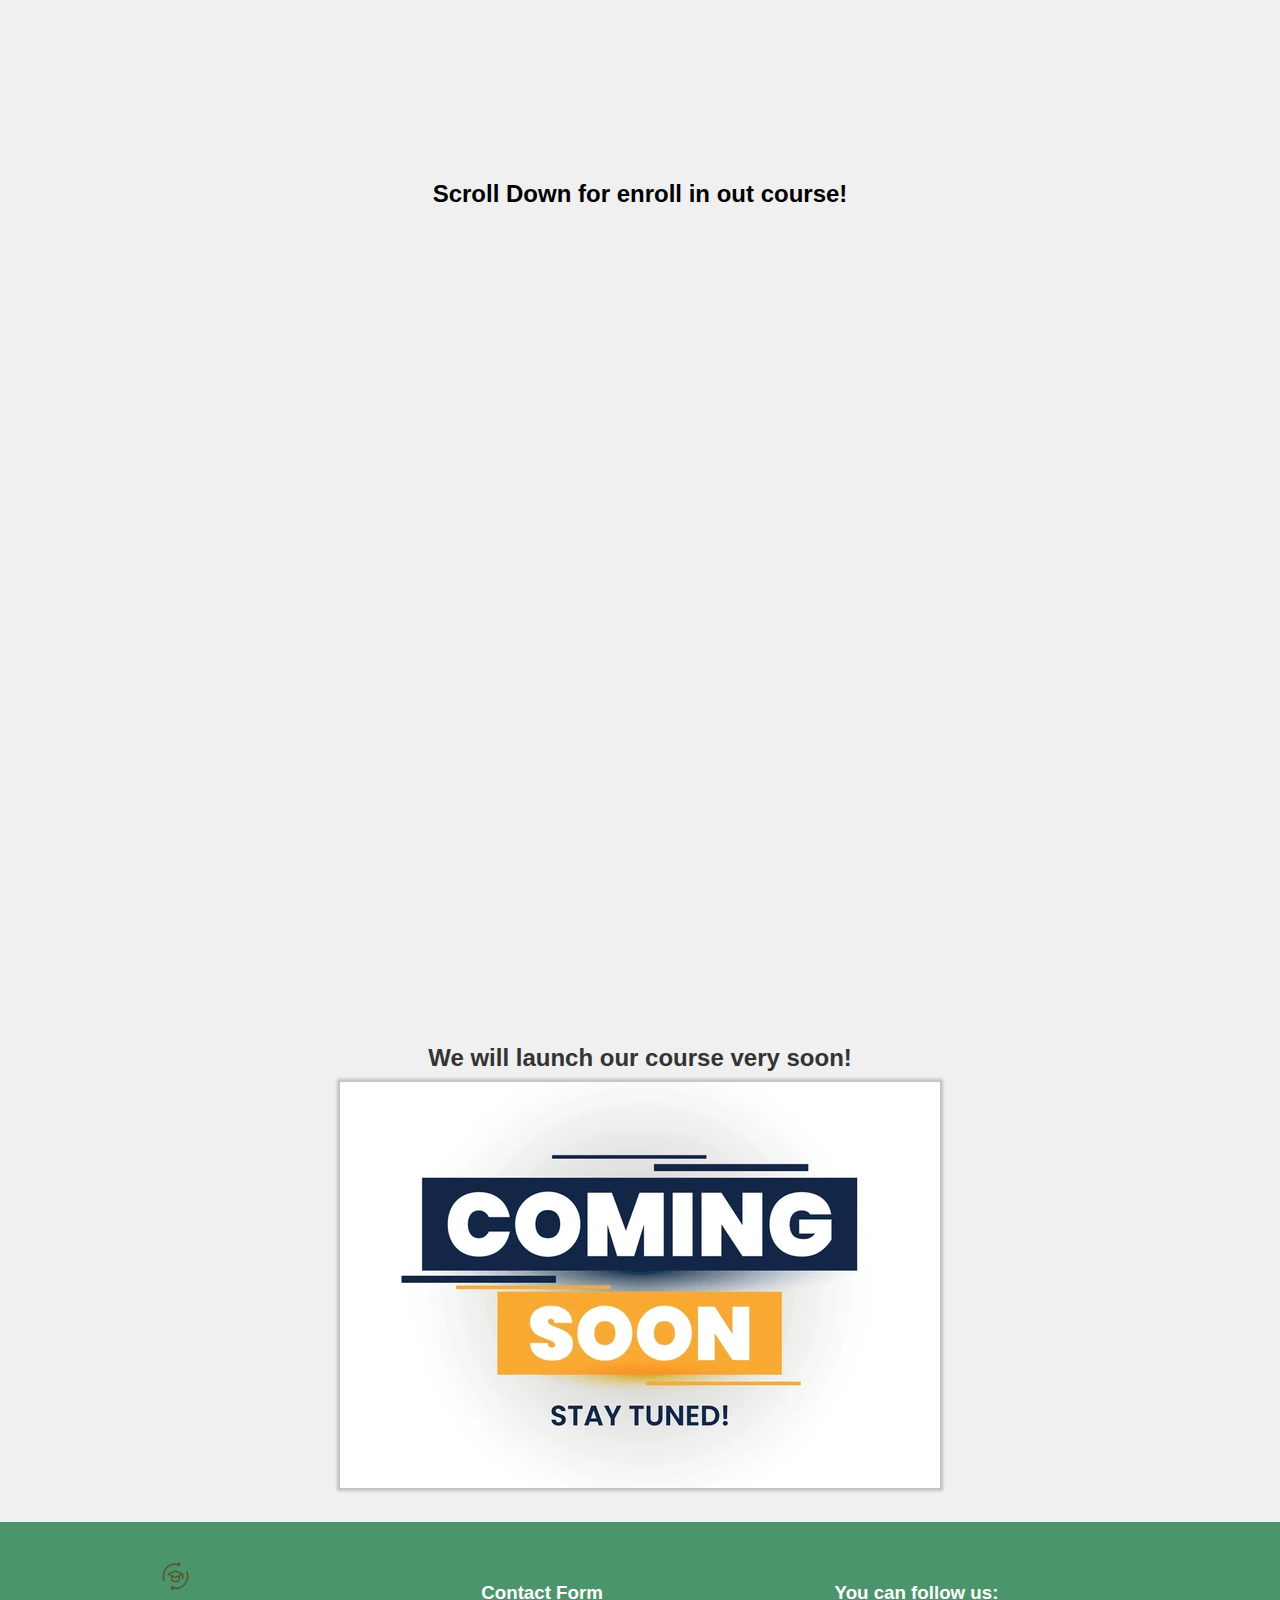
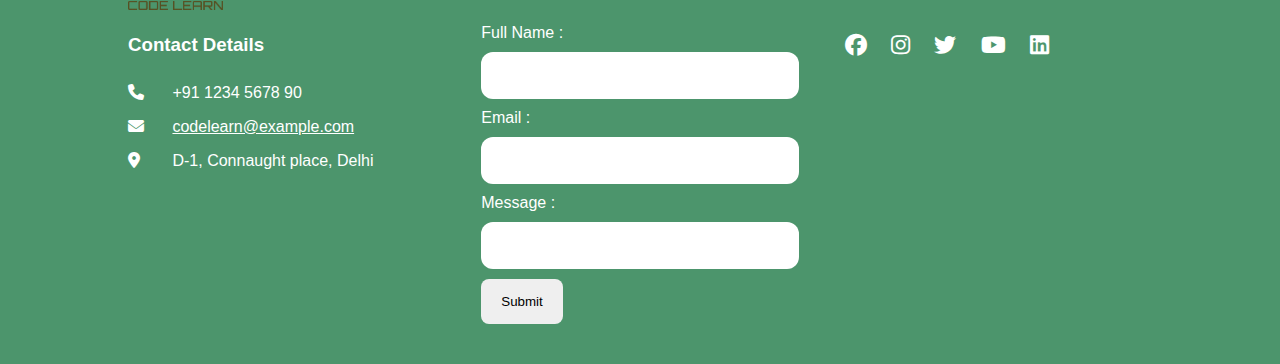
<file: lectures.html>
<!DOCTYPE html>
<html lang="en">

<head>
    <meta charset="UTF-8">
    <meta name="viewport" content="width=device-width, initial-scale=1.0">
    <title>Document</title>
    <link rel="stylesheet" href="style.css">
    <link rel="stylesheet" href="docs.css">
    <link rel="stylesheet" href="https://cdnjs.cloudflare.com/ajax/libs/font-awesome/6.6.0/css/all.min.css">
</head>

<body>
    <!-- Header Start -->
    <header>
        <div class="container flex menu">
            <a href="./index.html"><img src="./images/code-logo.webp" alt="logo image" /></a>

            <input type="checkbox" id="check">
            <label for="check"><i class="fa-solid fa-bars"></i></label>

            <ul class="ul flex">
                <li><a href="./index.html">Home</a></li>
                <li><a href="./html-docs.html">HTML</a></li>
                <li><a href="./css-docs.html">CSS</a></li>
                <li><a href="./javascript-docs.html">JS</a></li>
                <li><a href="./lectures.html">Our Courses</a></li>
                <li><a href="./signup-login.html">Sign up</a></li>
            </ul>
        </div>
    </header>
    <!-- Header end -->



    <!-- Course-content section start -->
    <section class="course-content">

        <!-- First Parallex image div -->
        <div class="parallex"></div>
        
        <!-- Text field div -->
        <div class="text">
            <h2>Join Our course for learn these type of effects!</h2>
        </div>
        
        
        <!-- Second Parallex image div -->
        <div class=" parallex-2 "></div>


        <!-- Text field div -->
        <div class="text">
            <h2>Scroll Down for enroll in out course!</h2>
        </div>


        <!-- Third Parallex image div -->
        <div class=" parallex-3 "></div>


        <!-- Image and course details div -->
        <div class="course-details">
            <h2>We will launch our course very soon!</h2>
            <img src="./images/coming-soon.webp" alt="">
        </div>
    </section>
    <!-- Course-content section end -->



    <!-- Footer section start -->
    <footer>
        <div class="container flex footer">
            <div class="footer-block">
                <img src="./images/code-logo.webp" alt="logo image">

                <div class="contact-details">
                    <h3>Contact Details</h3>

                    <p><i class="fa-solid fa-phone"></i> <span>+91 1234 5678 90</span></p>
                    <p><i class="fa-solid fa-envelope"></i> <span><a
                                href="malito:codelearn@example.com">codelearn@example.com</a></span></p>
                    <p><i class="fa-solid fa-location-dot"></i> <span>D-1, Connaught place, Delhi</span></p>
                </div>
            </div>

            <div class="footer-block">
                <h3>Contact Form</h3>

                <form>
                    <label for="useranme">Full Name :</label>
                    <input type="text" id="useranme" required />

                    <label for="email">Email :</label>
                    <input type="email" id="email" required />

                    <label for="message">Message :</label>
                    <input type="text" id="message" required />

                    <button type="submit">Submit</button>
                </form>
            </div>

            <div class="footer-block">
                <h3>You can follow us:</h3>

                <div class="social-icons">
                    <i class="fa-brands fa-facebook"></i>
                    <i class="fa-brands fa-instagram"></i>
                    <i class="fa-brands fa-twitter"></i>
                    <i class="fa-brands fa-youtube"></i>
                    <i class="fa-brands fa-linkedin"></i>
                </div>
            </div>
        </div>
    </footer>
    <!-- Footer section end -->
</body>

</html>
</file>
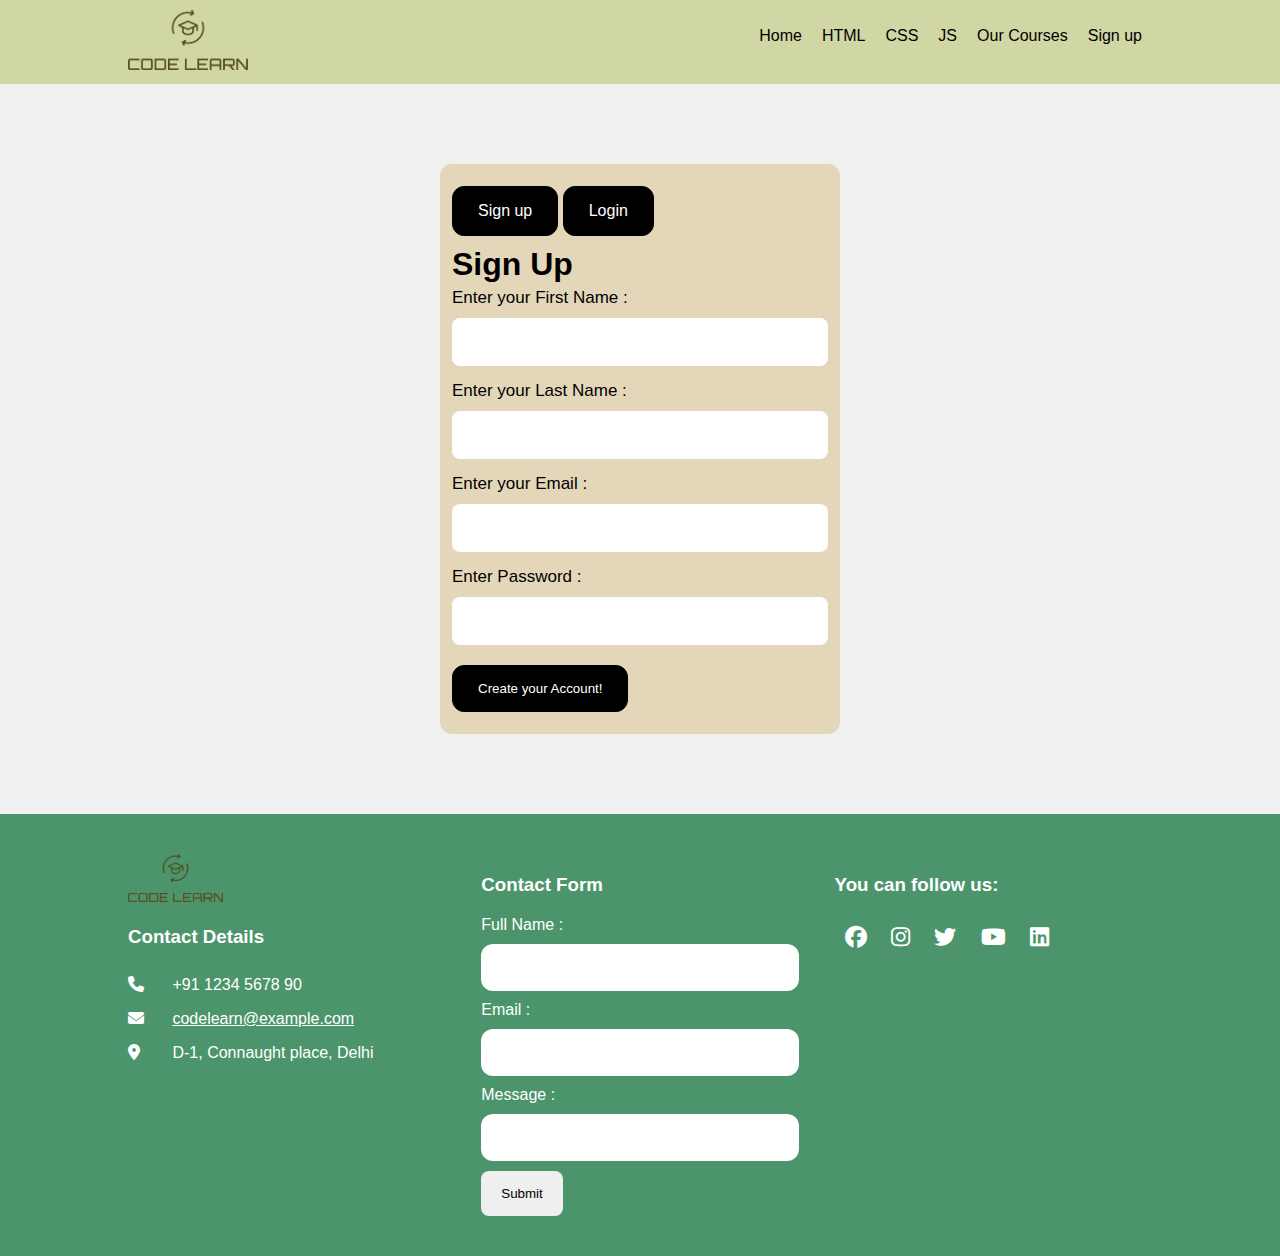
<file: signup-login.html>
<!DOCTYPE html>
<html lang="en">
<head>
    <meta charset="UTF-8">
    <meta name="viewport" content="width=device-width, initial-scale=1.0">
    <title>Document</title>
    <link rel="stylesheet" href="style.css">
    <link rel="stylesheet" href="docs.css">
    <link rel="stylesheet" href="https://cdnjs.cloudflare.com/ajax/libs/font-awesome/6.6.0/css/all.min.css">
</head>
<body>
     <!-- Header Start -->
     <header>
        <div class="container flex menu">
            <a href="./index.html"><img src="./images/code-logo.webp" alt="logo image" /></a>

            <input type="checkbox" id="check">
            <label for="check"><i class="fa-solid fa-bars"></i></label>

            <ul class="ul flex">
                <li><a href="./index.html">Home</a></li>
                <li><a href="./html-docs.html">HTML</a></li>
                <li><a href="./css-docs.html">CSS</a></li>
                <li><a href="./javascript-docs.html">JS</a></li>
                <li><a href="./lectures.html">Our Courses</a></li>
                <li><a href="./signup-login.html">Sign up</a></li>
            </ul>
        </div>
     </header>
    <!-- Header end -->


    <!-- User login and signup div start -->
    <div class="user-details">
        <label for="check-1" class="btn">Sign up</label>
        <label for="check-2" class="btn">Login</label>
        
        <div class="box">
            <input type="radio" name="btn" id="check-1" checked>
            <input type="radio" name="btn" id="check-2">
            

            <!-- Signup box start -->
            <div class="signup">
                <h1>Sign Up</h1>
                
                <form>
                    <label for="firstName">Enter your First Name :</label>
                    <input type="text" id="firstName" required />
                    
                    <label for="lastName">Enter your Last Name :</label>
                    <input type="text" id="lastName" required />
                    
                    <label for="email">Enter your Email :</label>
                    <input type="email" id="email" required />
                    
                    <label for="password">Enter Password :</label>
                    <input type="password" id="password" required />
                    
                    <button class="btn">Create your Account!</button>
                </form>
            </div>
            <!-- Signup box end -->


            <!-- Login box start -->
            <div class="login">
                <h1>Login</h1>
                
                <form>
                    <label for="email">Enter your Email :</label>
                    <input type="email" id="email" required />
                    
                    <label for="password">Enter Password :</label>
                    <input type="password" id="password" required />
                    
                    <button class="btn">Create your Account!</button>
                </form>
            </div>
            <!-- Login box end -->
             
        </div>
    </div>
    <!-- User login and signup div end -->

    <!-- Footer section start -->
      <footer>
        <div class="container flex footer">
            <div class="footer-block">
                <img src="./images/code-logo.webp" alt="logo image">

                <div class="contact-details">
                    <h3>Contact Details</h3>

                    <p><i class="fa-solid fa-phone"></i>  <span>+91 1234 5678 90</span></p>
                    <p><i class="fa-solid fa-envelope"></i>  <span><a href="malito:codelearn@example.com">codelearn@example.com</a></span></p>
                    <p><i class="fa-solid fa-location-dot"></i>  <span>D-1, Connaught place, Delhi</span></p>
                </div>
            </div>

            <div class="footer-block">
                <h3>Contact Form</h3>

                <form>
                    <label for="useranme">Full Name :</label>
                    <input type="text" id="useranme" required />

                    <label for="email">Email :</label>
                    <input type="email" id="email" required />

                    <label for="message">Message :</label>
                    <input type="text" id="message" required />

                    <button type="submit">Submit</button>
                </form>
            </div>

            <div class="footer-block">
                <h3>You can follow us:</h3>

                <div class="social-icons">
                    <i class="fa-brands fa-facebook"></i>
                    <i class="fa-brands fa-instagram"></i>
                    <i class="fa-brands fa-twitter"></i>
                    <i class="fa-brands fa-youtube"></i>
                    <i class="fa-brands fa-linkedin"></i>
                </div>
            </div>
        </div>
      </footer>
     <!-- Footer section end -->
</body>
</html>
</file>
<file: style.css>
/* Pre-requisite CSS start */
*{
    margin: 0;
    padding: 0;
    box-sizing: border-box;
}

body{
    font-family: Arial, Helvetica, sans-serif;
    overflow-x: hidden;
    background-color: #f0f0f0;
    color: #333333;
}

.container{
    width: 80%;
    margin: 0 auto;
}

.flex{
    display: flex;
}

/* Pre-requisite CSS end */

/* ===================================================================================== */

/* Header start */
header{
    background-color: #d0d7a4;
    position: relative;
}

header label{
    cursor: pointer;
    display: none;
}

.menu{
    align-items: center;
    padding: 10px 0;
    justify-content: space-between;
}

#check{
    display: none;
}

header img{
    width: 120px;
}

header ul li{
    padding: 0 10px;
    list-style: none;
    cursor: pointer;
}


header ul li::after{
    content: '';
    display: block;
    transition: all 1s ease-in-out;
    padding-bottom: 10px;
    border-bottom: 3px #555555 solid;
    width: 0%;
}

header ul li:hover::after{
    width: 100%;
}

header ul li a{
    color: #000;
    text-decoration: none;
    transition: all 0.2s ease-in-out;
}

header ul li a:hover{
    color: #fff;
}

@media screen and (max-width: 700px) {
    header ul{
        position: absolute;
        left: -100%;
        background-color: #fff;
        top: 100%;
        z-index: 1;
        width: 100%;
        flex-direction: column;
        transition: all 2s ease-in-out;
        color: darkblue;
    }

    header ul li{
        padding: 10px 0 10px 10%;
    }

    header ul li a{
        color: #000;
    }

    header ul li a:hover{
        color: #555555;
    }

    header label{
        display: block;
        color: #000;
    }

    #check:checked ~ ul{
        left: 0;

        top: 100%;
    }
}

/* Header end */

/* ======================================================================================= */

/* Hero section code start */

.hero-section{
    overflow: hidden;
    z-index: -3;
    position: relative;
}

.slide{
    display: grid;
    height: 90vh;
    grid-template-columns: repeat(3, 100vw);
    animation: hero-slide 10s infinite ease-in-out;
}

.slide1{
    background-image: url('./images/html5.jpg');
    background-repeat: no-repeat;
    background-size: cover;
    background-position: center center;
}

.slide2{
    background-image: url('./images/css.jpg');
    background-repeat: no-repeat;
    background-size: cover;
    background-position: center center;
}

.slide3{
    background-image: url('./images/JS.png');
    background-repeat: no-repeat;
    background-size: cover;
    background-position: center center;
}

@keyframes hero-slide {
    0%{
        transform: translate(0vw);
    }
    16%{
        transform: translate(0vw);
    }
    33%{
        transform: translate(-100vw);
    }
    50%{
        transform: translate(-100vw);
    }
    66%{
        transform: translate(-200vw);
    }
    74%{
        transform: translate(-200vw);
    }
    100%{
        transform: translate(0vw);
    }
}

/* Hero section code end */

/* ============================================================================================= */

/* Website intro section start */

#intro-section{
    padding: 20px 0;
}

#main-heading{
    text-align: center;
    grid-column: 1/3;
    padding: 20px 0;
    color: #000;
}

.content{
    display: grid;
    grid-template-columns: repeat(2, 1fr);
    align-items: center;
}

.sub-heading{
    grid-column: 1/3;
    padding: 20px 0;
    position: relative;
    margin: 10px 0;
    color: #000;
}

.sub-heading::after{
    content: '';
    width: 100%;
    bottom: 0;
    left: 0;
    position: absolute;
    display: inline-block;
    border-bottom: 2px solid #d8c0a1;
}

.image-block img{
    width: 100%;
}

.content .text{
    padding-left: 50px;
}

.content .text-content{
    padding-right: 25px;
}

.content .text-content p{
    font-size: 0.9rem;
    padding: 10px 0;
}


.content .text-content .list-heading{
    padding: 10px 0;
    color: #000;
}

.content .text-content .list-data li{
    margin-left: 40px;
    padding: 5px;
}

.page-link{
    color: #000;
    padding: 15px 0;
    display: inline-block;
    transition: all 1s ease-in-out;
}

.page-link:hover{
    color: grey;
}


@media screen and (max-width: 800px) {
    #main-heading, .sub-heading{
        grid-column: 1/1;
    }

    .content{
        grid-template-columns: 1fr;
    }

    .content .text-content p{
        font-size: 0.9rem;
    }

    .image-block img{
        width: 100%;
    }

    .content .text{
        padding-left: 0px;
    }
}

/* Website intro seciton end */


/* ======================================================================================= */

/* Footer section start */

footer{
    padding: 40px 0;
    background-color: #4c956c;
    color: #fff;
    font-size: 1rem;
}

.footer{
    justify-content: space-between;
}

.footer-block{
    width: 31%;
}

.footer-block img{
    width: 30%;
}

.footer-block h3{
    padding: 20px 0;
}

.footer-block .contact-details p{
    padding: 8px 0;
}

.footer-block .contact-details i{
    width: 30px;
}

.footer-block .contact-details span{
    padding-left: 10px;
}

.footer-block .contact-details a{
    color: #fff;
}

.footer-block input{
    margin: 10px 0;
    width: 100%;
    padding: 16px;
    outline: none;
    border: none;
    border-radius: 12px;
}

.footer-block button{
    padding: 15px 20px;
    border-radius: 8px;
    border: none;
    cursor: pointer;
    transition: all 0.5s ease-in-out;
}

.footer-block button:hover{
    background-color: #000;
    color: #fff;
}

.footer-block .social-icons i{
    padding: 10px;
    font-size: 22px;
    cursor: pointer;
    border-radius: 50%;
    transition: all 0.6 ease-in-out;
}

.footer-block .social-icons i:hover:nth-child(1){
    background-color: #1877F2;
}

.footer-block .social-icons i:hover:nth-child(2){
    background-color: #C13584;
}

.footer-block .social-icons i:hover:nth-child(3){
    background-color: #1da1F2;
}

.footer-block .social-icons i:hover:nth-child(4){
    background-color: #FF0000;
}

.footer-block .social-icons i:hover:nth-child(5){
    background-color: #0077B5;
}

@media screen and (max-width: 800px) {
    .footer{
        flex-direction: column;
    }

    .footer-block{
        width: 100%;
    }
}

/* Footer section end */
</file>
<file: docs.css>
/* ================= Doc pages intro css start ==================================== */
#docs-intro{
    position: relative;
    z-index: -5;
}

.content{
    padding: 30px 0;
}

/* slide up animation code start */
#main-heading{
    animation: slide-up 1s linear;
}

@keyframes slide-up {
    0%{
        transform: translateY(-200px);
    }
    
    100%{
        transform: translateY(0);
    }
}
/* slide up animation code end */



/* slide left animation code start */
.text-content, .sub-heading{
    animation: slide-left 1s linear;
}

@keyframes slide-left {
    0%{
        transform: translateX(-200px);
    }
    
    100%{
        transform: translateX(0);
    }
}
/* slide left animation code end */





/* slide right animation code start */
.image-block{
    animation: slide-right 1s linear;
}

@keyframes slide-right {
    0%{
        transform: translateX(200px);
    }
    
    100%{
        transform: translateX(0);
    }
}
/* slide right animation code end */


/* ========== Doc pages intro css end ======================= */


/* ============================================================================================ */


/* ===== signup-login page css code start ================== */
.user-details{
    margin: 80px auto;
    background-color: #e4d7b9;
    color: #000;
    border-radius: 12px;
    padding: 12px;
    height: 570px;
    width: 400px;
    position: relative;
    overflow: hidden;
}

.user-details .btn{
    padding: 15px 25px;
    display: inline-block;
    background-color: #000;
    border: 1px solid #000;
    color: #fff;
    border-radius: 12px;
    cursor: pointer;
    margin: 10px 0;
}

.user-details .btn:hover{
    color: #000;
    background-color: #fff;
}

.box{
    position: relative;
    width: 100%;
    height: 100%;
}

.box .signup{
    position: absolute;
    top: 0;
    left: 0;
}

.box input[type = "radio"]{
    display: none;
}

.box label{
    display: block;
    font-size: 17px;
    padding-top: 5px;
}

.box input{
    width: 100%;
    padding: 15px 10px;
    font-size: 1rem;
    border: none;
    outline: none;
    border-radius: 8px;
    margin: 10px 0;
}

.login{
    display: none;
    position: absolute;
    top: 0;
}

#check-2:checked ~ .signup{
    display: none;
}

#check-2:checked ~ .login{
    display: block;
}

@media screen and (max-width: 600px) {
    .boox{
        width: 65%;
    }
}
/* ===== signup-login page css code end ================== */


/* ============================================================================================ */


/* ====  Lectures page css code start ====================*/
.course-content{
    width: 100%;
    margin: 0 auto;
    align-items: center;
    justify-content: center;
}

.text{
    padding: 20px;
    height: 20vh;
    display: flex;
    justify-content: center;
    align-items: center;
    color: #000;
}

.parallex{
    background: url('./images/html5.jpg');
    background-repeat: no-repeat;
    background-size: cover;
    background-attachment: fixed;
    background-position: center center;
    height: 80vh;
    width: 100%;
}


.parallex-2{
    background: url('./images/css.jpg');
    background-repeat: no-repeat;
    background-size: cover;
    background-attachment: fixed;
    background-position: 100% center;
    height: 80vh;
    width: 100%;
}

.parallex-3{
    background: url('./images/JS.png');
    background-repeat: no-repeat;
    background-size: cover;
    background-attachment: fixed;
    background-position: center 100%;
    height: 80vh;
    width: 100%;
}

.course-details {
    padding: 30px;
    text-align: center;
    margin: 0 auto;
}

.course-details h2{
    padding: 10px 0;
}

.course-details img{
    box-shadow:  0px 0px 3px 3px rgba(0, 0, 0, 0.2);
}

@media screen and (max-width: 700px) {
    .course-details img{
        width: 100%;
    }
} 
/* ====  Lectures page css code end ====================*/
</file>
